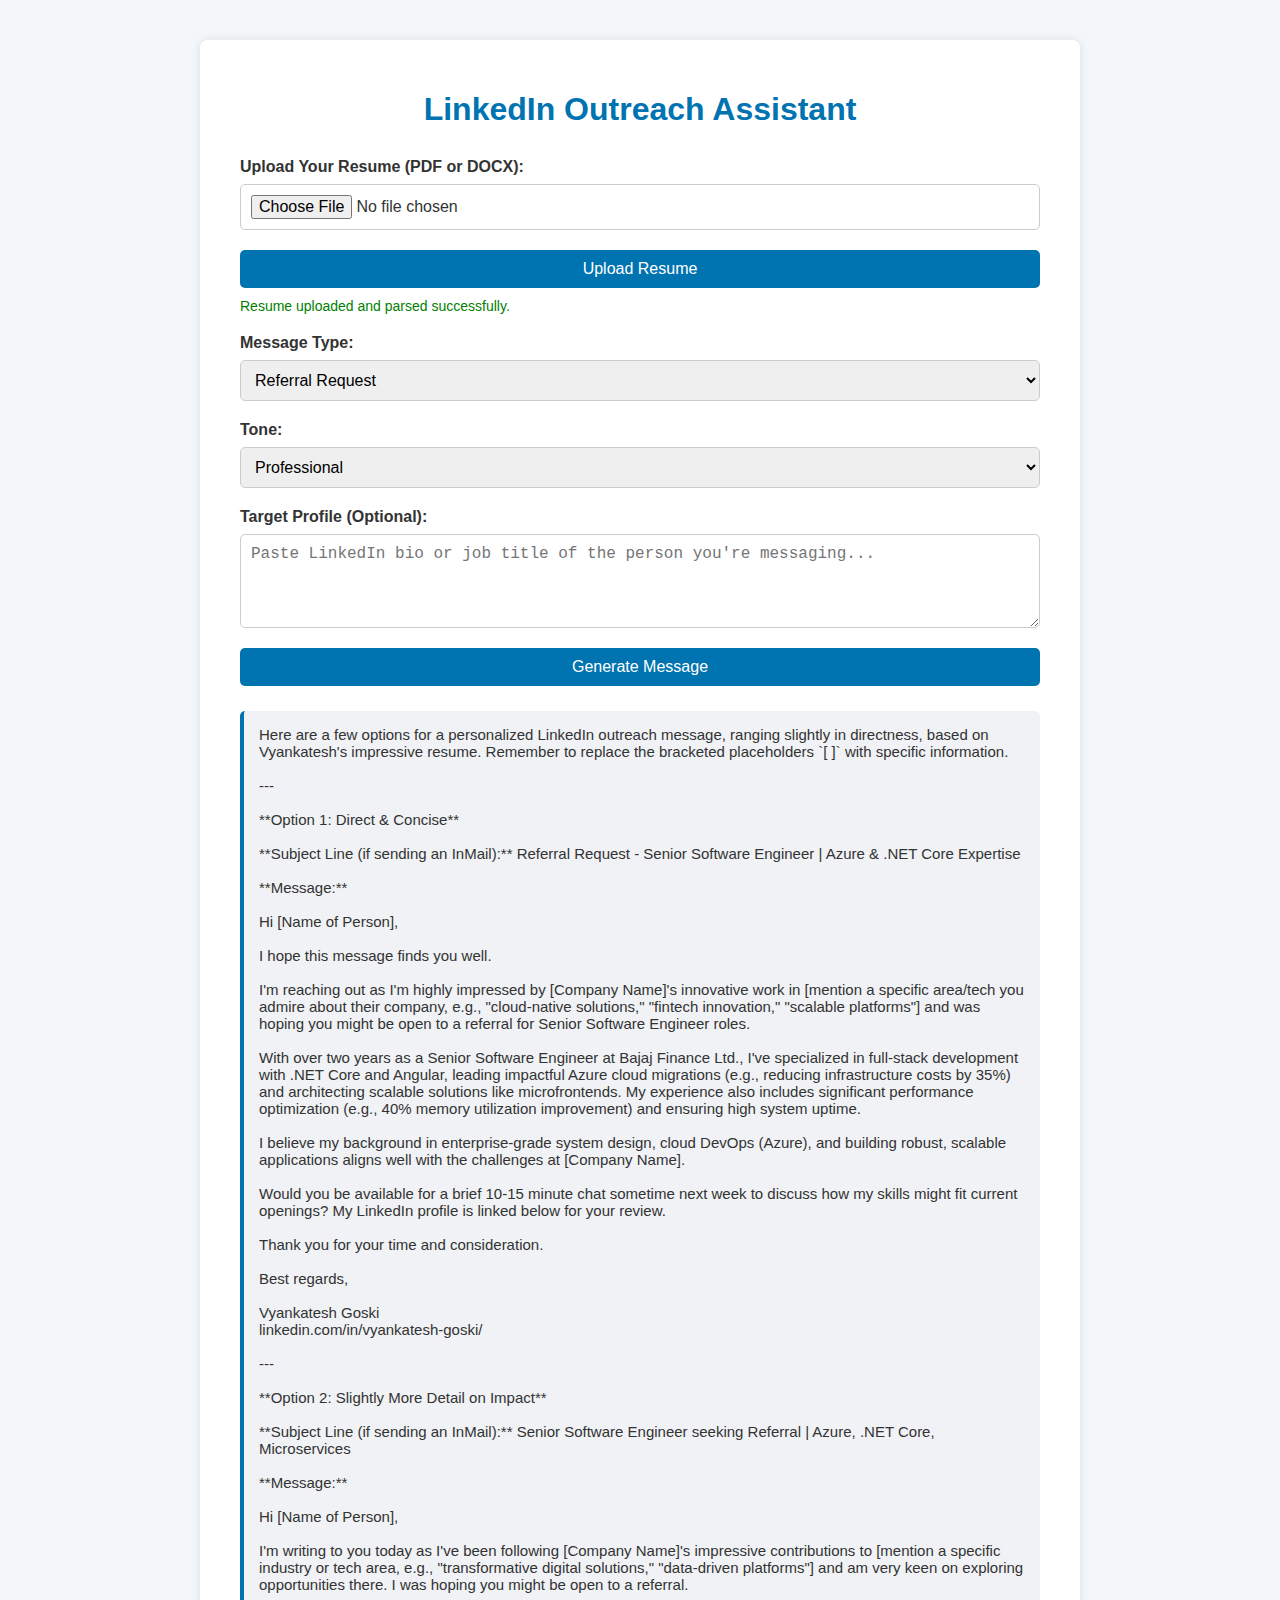
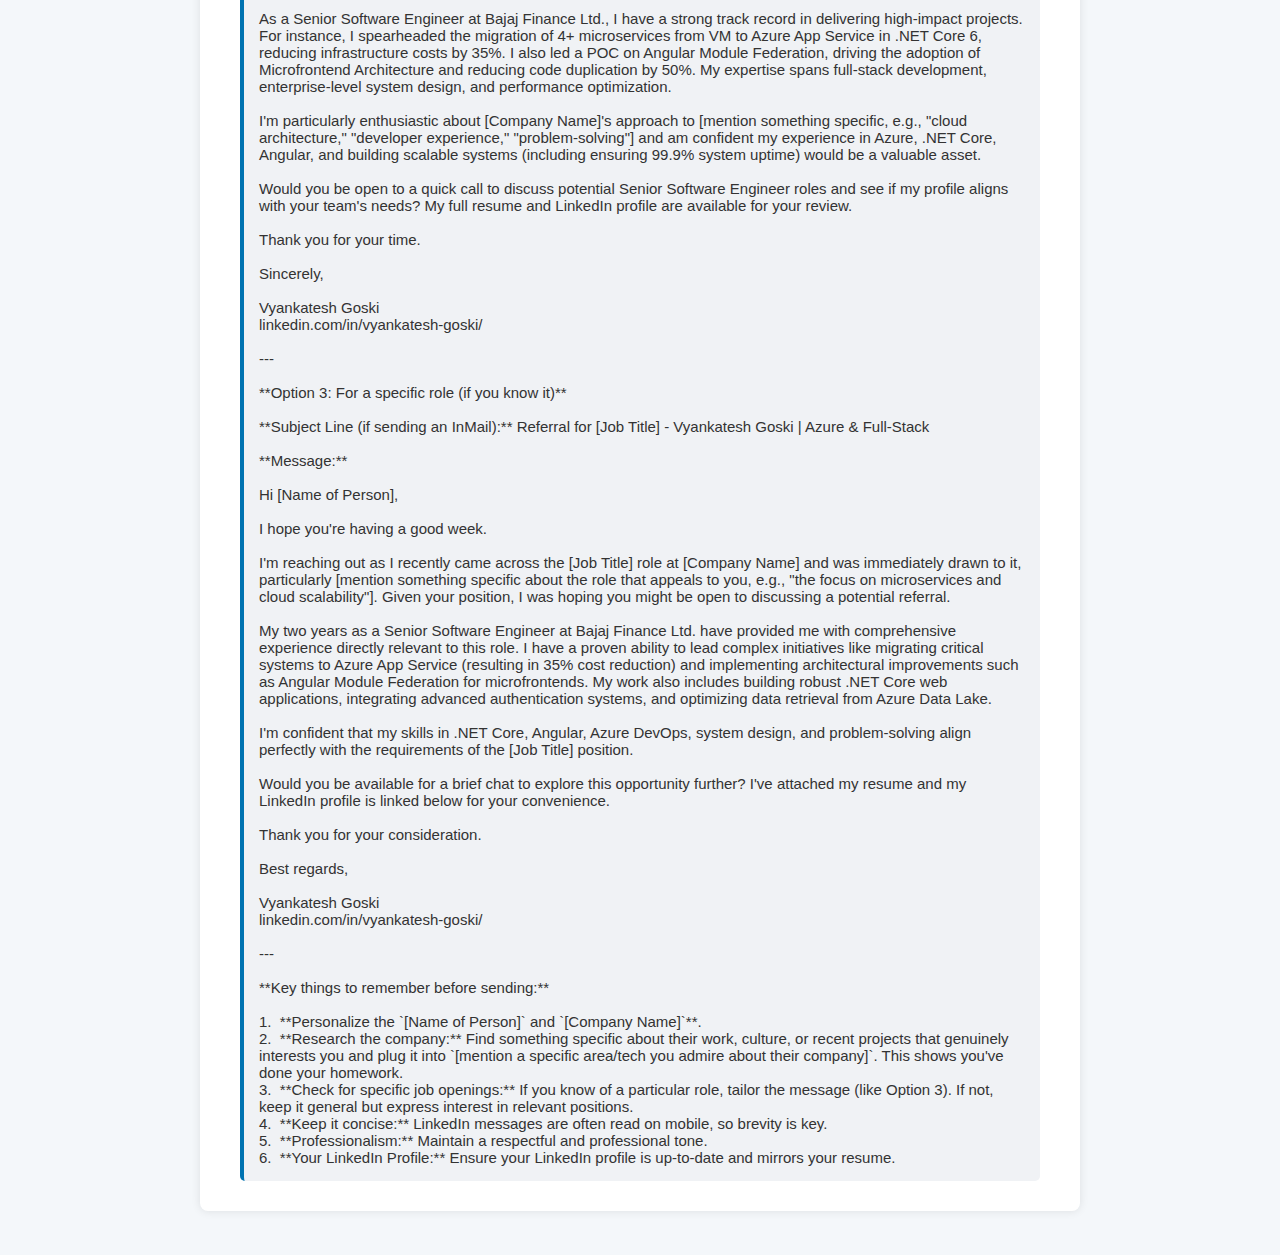
<file: index.html>
<html lang="en"><head>
  <meta charset="UTF-8">
  <title>LinkedIn Outreach Assistant</title>
  <style>
    body {
      font-family: 'Segoe UI', Tahoma, Geneva, Verdana, sans-serif;
      margin: 0;
      padding: 0;
      background-color: #f4f7fa;
      color: #333;
    }

    .container {
      max-width: 800px;
      margin: 40px auto;
      background-color: #fff;
      padding: 30px 40px;
      box-shadow: 0 0 10px rgba(0, 0, 0, 0.1);
      border-radius: 8px;
    }

    h1 {
      text-align: center;
      margin-bottom: 30px;
      color: #0073b1;
    }

    label {
      font-weight: 600;
      display: block;
      margin-top: 20px;
    }

    input[type="file"],
    select,
    textarea,
    button {
      width: 100%;
      padding: 10px;
      margin-top: 8px;
      border: 1px solid #ccc;
      border-radius: 5px;
      font-size: 16px;
      box-sizing: border-box;
    }

    button {
      background-color: #0073b1;
      color: white;
      border: none;
      margin-top: 20px;
      cursor: pointer;
      transition: background-color 0.3s;
    }

    button:hover {
      background-color: #005a8d;
    }

    #upload-status {
      margin-top: 10px;
      font-size: 14px;
      color: green;
    }

    #result {
      background-color: #f0f2f5;
      border-left: 4px solid #0073b1;
      padding: 15px;
      margin-top: 25px;
      white-space: pre-wrap;
      border-radius: 5px;
      font-size: 15px;
    }

    @media screen and (max-width: 600px) {
      .container {
        padding: 20px;
        margin: 20px;
      }
    }
  </style>
<script id="simplify-jobs-page-script" src="chrome-extension://pbanhockgagggenencehbnadejlgchfc/js/pageScript.bundle.js"></script></head>
<body>
  <div class="container">
    <h1>LinkedIn Outreach Assistant</h1>

    <label>Upload Your Resume (PDF or DOCX):</label>
    <input type="file" id="resume" accept=".pdf,.docx">
    <button onclick="uploadResume()">Upload Resume</button>
    <div id="upload-status" style="color: green;">Resume uploaded and parsed successfully.</div>

    <form id="message-form">
      <label>Message Type:</label>
      <select name="message_type">
        <option value="Referral Request">Referral Request</option>
        <option value="Job Application Intro">Job Application Intro</option>
        <option value="Recruiter Message">Recruiter Message</option>
      </select>

      <label>Tone:</label>
      <select name="tone">
        <option value="Professional">Professional</option>
        <option value="Friendly">Friendly</option>
        <option value="Concise">Concise</option>
      </select>

      <label>Target Profile (Optional):</label>
      <textarea name="target_profile" rows="4" placeholder="Paste LinkedIn bio or job title of the person you're messaging..."></textarea>

      <button type="submit">Generate Message</button>
    </form>

    <div id="result" style="display: block;">Here are a few options for a personalized LinkedIn outreach message, ranging slightly in directness, based on Vyankatesh's impressive resume. Remember to replace the bracketed placeholders `[ ]` with specific information.<br><br>---<br><br>**Option 1: Direct &amp; Concise**<br><br>**Subject Line (if sending an InMail):** Referral Request - Senior Software Engineer | Azure &amp; .NET Core Expertise<br><br>**Message:**<br><br>Hi [Name of Person],<br><br>I hope this message finds you well.<br><br>I'm reaching out as I'm highly impressed by [Company Name]'s innovative work in [mention a specific area/tech you admire about their company, e.g., "cloud-native solutions," "fintech innovation," "scalable platforms"] and was hoping you might be open to a referral for Senior Software Engineer roles.<br><br>With over two years as a Senior Software Engineer at Bajaj Finance Ltd., I've specialized in full-stack development with .NET Core and Angular, leading impactful Azure cloud migrations (e.g., reducing infrastructure costs by 35%) and architecting scalable solutions like microfrontends. My experience also includes significant performance optimization (e.g., 40% memory utilization improvement) and ensuring high system uptime.<br><br>I believe my background in enterprise-grade system design, cloud DevOps (Azure), and building robust, scalable applications aligns well with the challenges at [Company Name].<br><br>Would you be available for a brief 10-15 minute chat sometime next week to discuss how my skills might fit current openings? My LinkedIn profile is linked below for your review.<br><br>Thank you for your time and consideration.<br><br>Best regards,<br><br>Vyankatesh Goski<br>linkedin.com/in/vyankatesh-goski/<br><br>---<br><br>**Option 2: Slightly More Detail on Impact**<br><br>**Subject Line (if sending an InMail):** Senior Software Engineer seeking Referral | Azure, .NET Core, Microservices<br><br>**Message:**<br><br>Hi [Name of Person],<br><br>I'm writing to you today as I've been following [Company Name]'s impressive contributions to [mention a specific industry or tech area, e.g., "transformative digital solutions," "data-driven platforms"] and am very keen on exploring opportunities there. I was hoping you might be open to a referral.<br><br>As a Senior Software Engineer at Bajaj Finance Ltd., I have a strong track record in delivering high-impact projects. For instance, I spearheaded the migration of 4+ microservices from VM to Azure App Service in .NET Core 6, reducing infrastructure costs by 35%. I also led a POC on Angular Module Federation, driving the adoption of Microfrontend Architecture and reducing code duplication by 50%. My expertise spans full-stack development, enterprise-level system design, and performance optimization.<br><br>I'm particularly enthusiastic about [Company Name]'s approach to [mention something specific, e.g., "cloud architecture," "developer experience," "problem-solving"] and am confident my experience in Azure, .NET Core, Angular, and building scalable systems (including ensuring 99.9% system uptime) would be a valuable asset.<br><br>Would you be open to a quick call to discuss potential Senior Software Engineer roles and see if my profile aligns with your team's needs? My full resume and LinkedIn profile are available for your review.<br><br>Thank you for your time.<br><br>Sincerely,<br><br>Vyankatesh Goski<br>linkedin.com/in/vyankatesh-goski/<br><br>---<br><br>**Option 3: For a specific role (if you know it)**<br><br>**Subject Line (if sending an InMail):** Referral for [Job Title] - Vyankatesh Goski | Azure &amp; Full-Stack<br><br>**Message:**<br><br>Hi [Name of Person],<br><br>I hope you're having a good week.<br><br>I'm reaching out as I recently came across the [Job Title] role at [Company Name] and was immediately drawn to it, particularly [mention something specific about the role that appeals to you, e.g., "the focus on microservices and cloud scalability"]. Given your position, I was hoping you might be open to discussing a potential referral.<br><br>My two years as a Senior Software Engineer at Bajaj Finance Ltd. have provided me with comprehensive experience directly relevant to this role. I have a proven ability to lead complex initiatives like migrating critical systems to Azure App Service (resulting in 35% cost reduction) and implementing architectural improvements such as Angular Module Federation for microfrontends. My work also includes building robust .NET Core web applications, integrating advanced authentication systems, and optimizing data retrieval from Azure Data Lake.<br><br>I'm confident that my skills in .NET Core, Angular, Azure DevOps, system design, and problem-solving align perfectly with the requirements of the [Job Title] position.<br><br>Would you be available for a brief chat to explore this opportunity further? I've attached my resume and my LinkedIn profile is linked below for your convenience.<br><br>Thank you for your consideration.<br><br>Best regards,<br><br>Vyankatesh Goski<br>linkedin.com/in/vyankatesh-goski/<br><br>---<br><br>**Key things to remember before sending:**<br><br>1.  **Personalize the `[Name of Person]` and `[Company Name]`**.<br>2.  **Research the company:** Find something specific about their work, culture, or recent projects that genuinely interests you and plug it into `[mention a specific area/tech you admire about their company]`. This shows you've done your homework.<br>3.  **Check for specific job openings:** If you know of a particular role, tailor the message (like Option 3). If not, keep it general but express interest in relevant positions.<br>4.  **Keep it concise:** LinkedIn messages are often read on mobile, so brevity is key.<br>5.  **Professionalism:** Maintain a respectful and professional tone.<br>6.  **Your LinkedIn Profile:** Ensure your LinkedIn profile is up-to-date and mirrors your resume.</div>
  </div>

  <script>
    async function uploadResume() {
      const fileInput = document.getElementById('resume');
      const status = document.getElementById('upload-status');
      const file = fileInput.files[0];

      if (!file) {
        status.innerText = "Please select a file to upload.";
        status.style.color = "red";
        return;
      }

      const formData = new FormData();
      formData.append("file", file);

      status.innerText = "Uploading...";
      status.style.color = "gray";

      try {
        const response = await fetch("/upload-resume", {
          method: "POST",
          body: formData,
        });
        const result = await response.json();

        if (result.message) {
          status.innerText = result.message;
          status.style.color = "green";
        } else {
          status.innerText = result.error;
          status.style.color = "red";
        }
      } catch (err) {
        status.innerText = "Upload failed. Try again.";
        status.style.color = "red";
      }
    }

    document.getElementById("message-form").addEventListener("submit", async function (e) {
      e.preventDefault();
      const formData = new FormData(this);
      const resultBox = document.getElementById("result");

      resultBox.style.display = "block";
      resultBox.innerText = "Generating message...";

      const res = await fetch("/generate-message", {
        method: "POST",
        body: formData,
      });

      const data = await res.json();
      resultBox.innerText = data.message || data.error;
    });
  </script>


</body></html>
</file>
